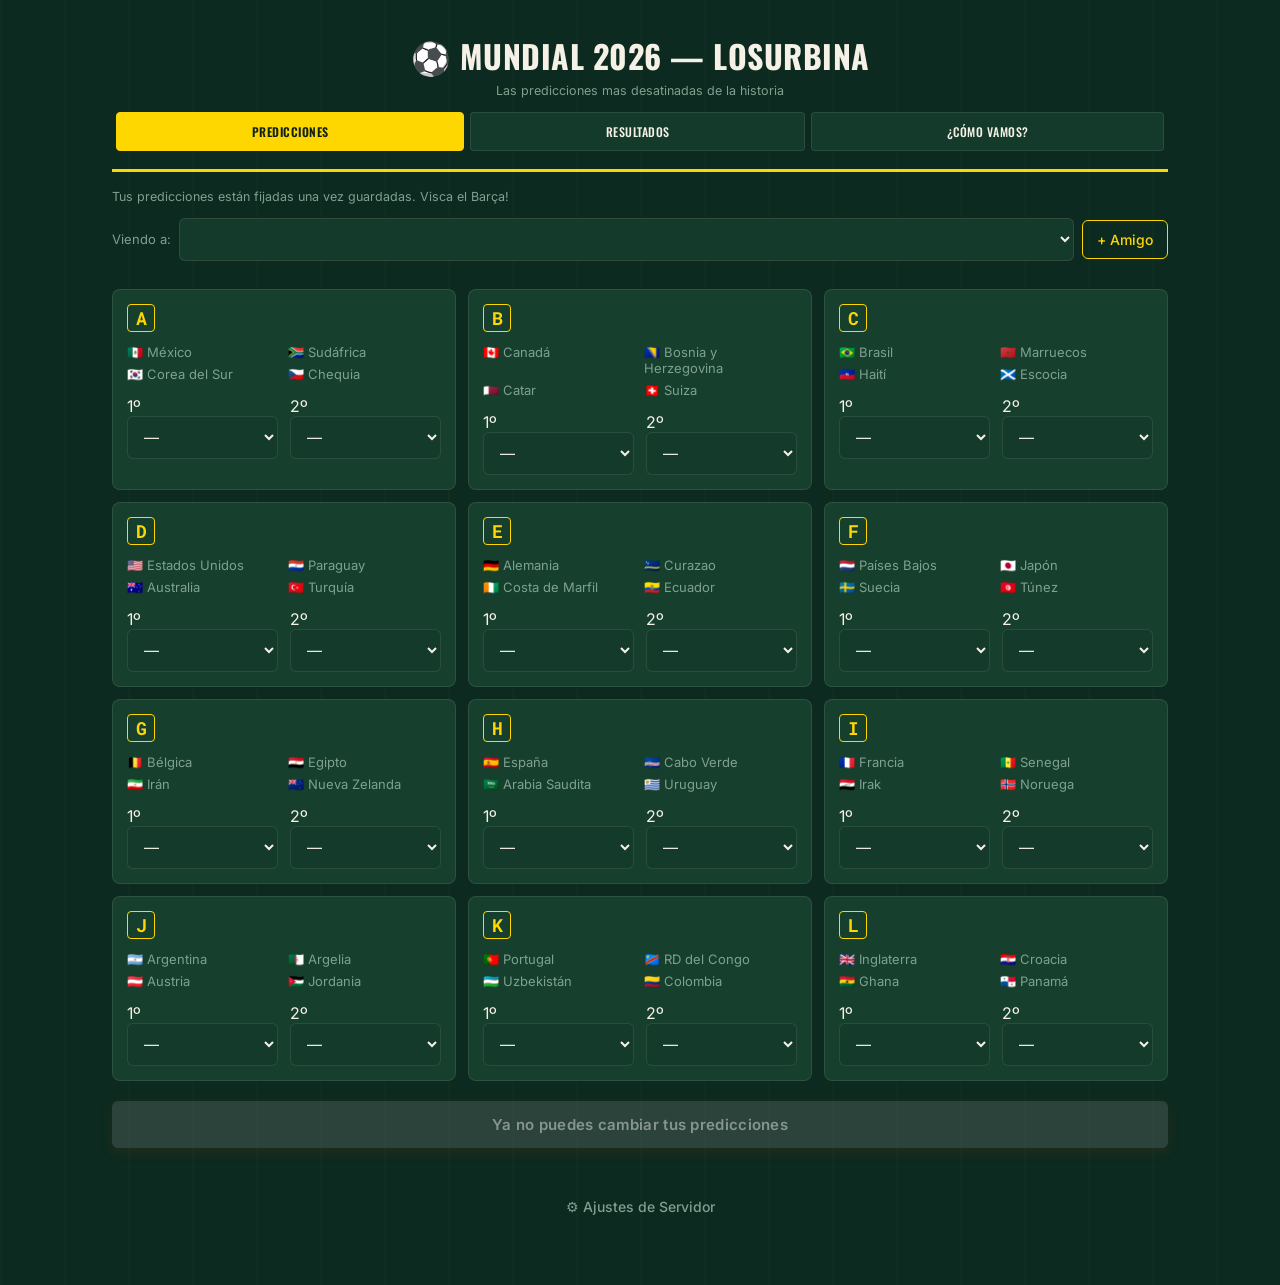
<file: index.html>
<!DOCTYPE html>
<html lang="es">
<head>
  <meta charset="UTF-8">
  <meta name="viewport" content="width=device-width, initial-scale=1.0, maximum-scale=1.0, user-scalable=no">
  <title>Mundial 2026 — Tabla de Aciertos</title>
  <meta name="theme-color" content="#0c2a1f">
  <meta name="apple-mobile-web-app-capable" content="yes">
  <meta name="apple-mobile-web-app-status-bar-style" content="black-translucent">
  <link rel="apple-touch-icon" href="icon-192.png">
  <link rel="manifest" href="manifest.json">
  <link rel="stylesheet" href="styles.css">
</head>
<body>
<div class="app">

  <header class="marquee">
    <h1>⚽ Mundial 2026 — losUrbina</h1>
    <p>Las predicciones mas desatinadas de la historia</p>
    <div class="tabs">
      <button class="tab active" data-tab="predicciones">Predicciones</button>
      <button class="tab" data-tab="resultados">Resultados</button>
      <button class="tab" data-tab="marcador">¿Cómo vamos?</button>
    </div>
  </header>

  <main>
    <section id="predicciones" class="panel active">
      <p class="hint">Tus predicciones están fijadas una vez guardadas. Visca el Barça!</p>
      <div class="player-bar">
        <label for="playerSelect">Viendo a:</label>
        <select id="playerSelect"></select>
        <input type="text" id="newPlayerInput" placeholder="Nombre amigo" style="display:none;">
        <button id="addPlayerBtn">+ Amigo</button>
      </div>
      <div id="playerChips" class="chips"></div>
      <div id="predGrid" class="grid"></div>
      
      <button id="savePredBtn" class="save-btn" disabled style="opacity: 0.5; cursor: not-allowed; background: var(--clr-pending, #4a5d55);">Ya no puedes cambiar tus predicciones</button>
      
      <span id="predStatus" class="status"></span>
    </section>

    <section id="resultados" class="panel">
      <div class="sim-controls">
        <div>
          <span class="sim-badge" id="simBadge">Modo: Oficial 🔒</span>
          <p class="hint" style="margin: 4px 0 0;" id="simHint">Viendo los resultados reales del servidor. Requiere contraseña para guardar.</p>
        </div>
        <button id="simToggleBtn" class="btn-sim-toggle">Activar Modo Simulador 🧪</button>
      </div>

      <div id="resGrid" class="grid"></div>
      <button id="saveResBtn" class="save-btn">Guardar resultados oficiales</button>
      <span id="resStatus" class="status"></span>
    </section>

    <section id="marcador" class="panel">
      <div id="simAlert" style="display:none;" class="alert-sim">
        🔬 Estás viendo una SIMULACIÓN temporal. Los puntajes oficiales no han cambiado.
      </div>
      <div class="legend">
        <div class="legend-item"><span class="dot both"></span> 5pts (Exacto)</div>
        <div class="legend-item"><span class="dot first"></span> 3pts (1º Lugar)</div>
        <div class="legend-item"><span class="dot second"></span> 2pts (2º Lugar)</div>
        <div class="legend-item"><span class="dot miss"></span> Falló</div>
        <div class="legend-item"><span class="dot pending"></span> Pendiente</div>
      </div>
      <div id="leaderboard"></div>
    </section>
  </main>

  <footer>
    <button id="settingsToggle">⚙ Ajustes de Servidor</button>
    <div id="settingsPanel" class="hidden">
      <button id="resetBtn">Borrar BD permanente</button>
    </div>
  </footer>

</div>

<script src="app.js"></script>
</body>
</html>
</file>
<file: styles.css>
@import url('https://fonts.googleapis.com/css2?family=Oswald:wght=500;600;700&family=Inter:wght=400;500;600&family=Roboto+Mono:wght=500;700&display=swap');

:root{
  --bg:#0c2a1f;
  --bg-alt:#133a2a;
  --card:#163f2d;
  --surface:#f6f1e6;
  --ink:#0f2118;
  --muted:#7fa190;
  --line:rgba(247,241,230,0.1);
  --purple:#8a2be2;
  
  /* Nuevos colores ultra-diferenciados */
  --clr-exact:#00ff87;   /* Verde Neón/Esmeralda brillante para 5 pts */
  --clr-first:#ffd700;   /* Oro Puro para 3 pts */
  --clr-second:#00bfff;  /* Azul Cielo Intenso para 2 pts */
  --clr-miss:#ff4500;    /* Rojo Naranja vivo para Fallos */
  --clr-pending:#4a5d55; /* Gris Pizarra para Pendientes */
}

*{ box-sizing:border-box; margin:0; padding:0; }

body{
  background:var(--bg);
  background-image: repeating-linear-gradient(90deg, rgba(255,255,255,0.015) 0 2px, transparent 2px 64px);
  color:var(--surface);
  font-family:'Inter', sans-serif;
  min-height:100vh;
  -webkit-tap-highlight-color: transparent;
}

.app{ max-width:1080px; margin:0 auto; padding:16px 12px 60px; }

header.marquee{
  padding:16px 4px 14px;
  text-align:center;
  border-bottom:3px solid var(--clr-first);
  margin-bottom:16px;
}
header.marquee h1{
  font-family:'Oswald', sans-serif;
  font-weight:700;
  font-size: clamp(20px, 6vw, 32px);
  letter-spacing:0.5px;
  text-transform:uppercase;
  margin-bottom:4px;
}
header.marquee p{
  color:var(--muted);
  font-size:12.5px;
  margin-bottom:14px;
}

.tabs{
  display:flex;
  justify-content: flex-start;
  gap:6px;
  overflow-x: auto;
  white-space: nowrap;
  padding-bottom:4px;
  -webkit-overflow-scrolling: touch;
}
@media(min-width: 600px) {
  .tabs { justify-content: center; }
}
.tabs::-webkit-scrollbar { display: none; }

.tab{
  font-family:'Oswald', sans-serif;
  font-size:12px;
  letter-spacing:0.5px;
  text-transform:uppercase;
  background:var(--bg-alt);
  color:var(--surface);
  border:1px solid var(--line);
  padding:10px 14px;
  cursor:pointer;
  border-radius:4px;
  flex: 1 0 auto;
  text-align: center;
}
.tab.active{
  background:var(--clr-first);
  color:var(--ink);
  border-color:var(--clr-first);
  font-weight:600;
}

.panel{ display:none; }
.panel.active{ display:block; }

.hint{
  color:var(--muted);
  font-size:12.5px;
  margin:12px 0;
  line-height:1.4;
}

.player-bar{
  display:flex;
  align-items:center;
  gap:8px;
  flex-wrap:wrap;
  margin-bottom:12px;
}
.player-bar label{ font-size:13px; color:var(--muted); }

select, input[type="text"]{
  font-family:'Inter', sans-serif;
  background:var(--bg-alt);
  color:var(--surface);
  border:1px solid var(--line);
  border-radius:6px;
  padding:10px 12px;
  font-size:15px;
  flex: 1;
  min-width: 0; /* Cambiado de 120px a 0 para que pueda encogerse si es necesario */
  width: 100%;
  max-width: 100%;
  text-overflow: ellipsis;
  white-space: nowrap;
  overflow: hidden;
}

button{
  font-family:'Inter', sans-serif;
  cursor:pointer;
  border:none;
  border-radius:6px;
  padding:10px 14px;
  font-size:14px;
  font-weight: 500;
}

#addPlayerBtn{
  background:transparent;
  color:var(--clr-first);
  border:1px solid var(--clr-first);
}

.chips{ display:flex; gap:6px; flex-wrap:wrap; margin:8px 0 16px; }
.chip{
  display:flex; align-items:center; gap:6px;
  background:var(--bg-alt);
  border:1px solid var(--line);
  border-radius:20px;
  padding:6px 14px;
  font-size:12px;
}

/* Ajustado el tamaño mínimo de las tarjetas de grupo */
.grid{
  display:grid;
  grid-template-columns: repeat(auto-fill, minmax(300px, 1fr));
  gap:12px;
  margin-bottom:20px;
}

@media(max-width: 360px) {
  .grid { grid-template-columns: 1fr; }
}

.g-card{
  background:var(--card);
  border:1px solid var(--line);
  border-radius:8px;
  padding:14px; /* Un poco más de espacio interno */
  transition: border-color 0.3s ease;
  overflow: hidden; /* Evita que cualquier hijo rompa la tarjeta */
}
body.sim-active .g-card {
  border-color: rgba(138, 43, 226, 0.4);
}
.g-head{
  display:flex; align-items:center; justify-content:space-between;
  margin-bottom:12px;
}
.g-letter{
  font-family:'Roboto Mono', monospace;
  font-weight:700;
  font-size:18px;
  color:var(--clr-first);
  border:1px solid var(--clr-first);
  border-radius:4px;
  width:28px; height:28px;
  display:flex; align-items:center; justify-content:center;
}

.g-teamlist{
  list-style:none; margin:0 0 14px; padding:0;
  font-size:13px; color:var(--muted);
  display:grid; grid-template-columns:1fr 1fr; gap:6px 8px;
}

/* 🛠️ ARREGLO GLOBAL: Cambiado a flex-direction: column por defecto */
.g-pick { 
  display: flex; 
  flex-direction: column;
  gap: 12px;
}

.g-pick label {
  display: block;
  width: 100%;
}

.g-pick label span {
  display: block;
  margin-bottom: 4px;
  font-size: 13px;
  font-weight: 600;
}

/* Cuando la pantalla sea lo suficientemente grande, si quieres los ponemos a la par, 
   pero para evitar que se rompa con Bosnia, mejor dejamos que el flex-wrap trabaje solo */
@media (min-width: 768px) {
  .g-pick {
    flex-direction: row;
    align-items: flex-end;
  }
  .g-pick label {
    flex: 1;
  }
}

.sim-controls {
  background: rgba(138, 43, 226, 0.15);
  border: 1px dashed var(--purple);
  padding: 12px;
  border-radius: 8px;
  margin-bottom: 16px;
  display: flex;
  flex-direction: column;
  gap: 10px;
}
@media(min-width: 600px) {
  .sim-controls { flex-direction: row; align-items: center; justify-content: space-between; }
}
.sim-badge {
  background: var(--purple);
  color: white;
  padding: 4px 8px;
  border-radius: 4px;
  font-size: 11px;
  font-weight: bold;
  text-transform: uppercase;
  display: inline-block;
}

.btn-sim-toggle { background: var(--purple); color: white; font-weight: 600; }
.btn-sim-off { background: var(--bg-alt); color: var(--surface); border: 1px solid var(--line); }

.save-btn{
  background:var(--clr-miss);
  color:#ffffff;
  font-weight:600;
  width: 100%;
  padding:14px;
  font-size:15px;
  letter-spacing:0.3px;
  box-shadow: 0 4px 12px rgba(255,69,0,0.2);
}
.status{ display:block; margin-top:8px; text-align:center; font-size:13px; color:var(--clr-first); }

.alert-sim {
  background:var(--purple); 
  color:white; 
  padding:8px; 
  border-radius:6px; 
  margin-bottom:12px; 
  font-size:13px; 
  text-align:center; 
  font-weight:500;
}

/* Marcador y Leyenda */
.legend{
  font-size:12px; color:var(--muted); margin-bottom:14px; line-height:1.5;
  background: var(--bg-alt); padding: 10px; border-radius: 6px;
}
.legend-item { display: inline-flex; align-items: center; gap: 4px; margin-right: 8px; margin-bottom: 4px;}

.lb-row{
  display:flex;
  align-items: center;
  gap:10px;
  padding:12px 6px;
  border-bottom:1px solid var(--line);
}
.lb-rank{
  font-family:'Roboto Mono', monospace;
  font-weight:700;
  font-size:15px;
  width:24px;
  color:var(--muted);
  text-align:center;
}
.lb-row.rank-1 .lb-rank{ color:var(--clr-first); font-size:18px; }

.lb-main{ flex:1; min-width:0; }
.lb-top{ display:flex; justify-content:space-between; align-items:center; margin-bottom:4px; }
.lb-name{ font-family:'Oswald', sans-serif; font-size:15px; }
.lb-pts{ font-family:'Roboto Mono', monospace; font-weight:700; font-size:17px; color:var(--clr-first); }
.lb-pts span{ font-size:11px; color:var(--muted); font-family:'Inter', sans-serif;}

.lb-bar-wrap{
  background:var(--bg-alt);
  border-radius:3px;
  height:6px;
  overflow:hidden;
  margin-bottom:6px;
}
.lb-bar{
  height:100%; width:0%;
  background:linear-gradient(90deg, var(--clr-first), var(--clr-exact));
  transition:width 0.8s ease;
}

.lb-dots{ display:flex; gap:4px; flex-wrap:wrap; }
.dot{
  width:18px; height:18px;
  border-radius:4px;
  font-family:'Roboto Mono', monospace;
  font-size:9px;
  display:flex; align-items:center; justify-content:center;
  color:#000000;
  font-weight:700;
}

/* Colores específicos y contrastantes para los círculos de acierto */
.dot.both{ background:var(--clr-exact); color: #000; }
.dot.first{ background:var(--clr-first); color: #000; }
.dot.second{ background:var(--clr-second); color: #000; }
.dot.miss{ background:var(--clr-miss); color: #fff; }
.dot.pending{ background:var(--clr-pending); color: #fff; border:1px solid var(--line); }

footer{ text-align:center; margin-top:40px; }
#settingsToggle{ background:none; color:var(--muted); font-size:14px; }
#settingsPanel{ margin-top:12px; }
#settingsPanel.hidden{ display:none; }
#resetBtn{
  background:transparent; color:var(--clr-miss); border:1px solid var(--clr-miss); width: 100%; max-width: 300px;
}
</file>
